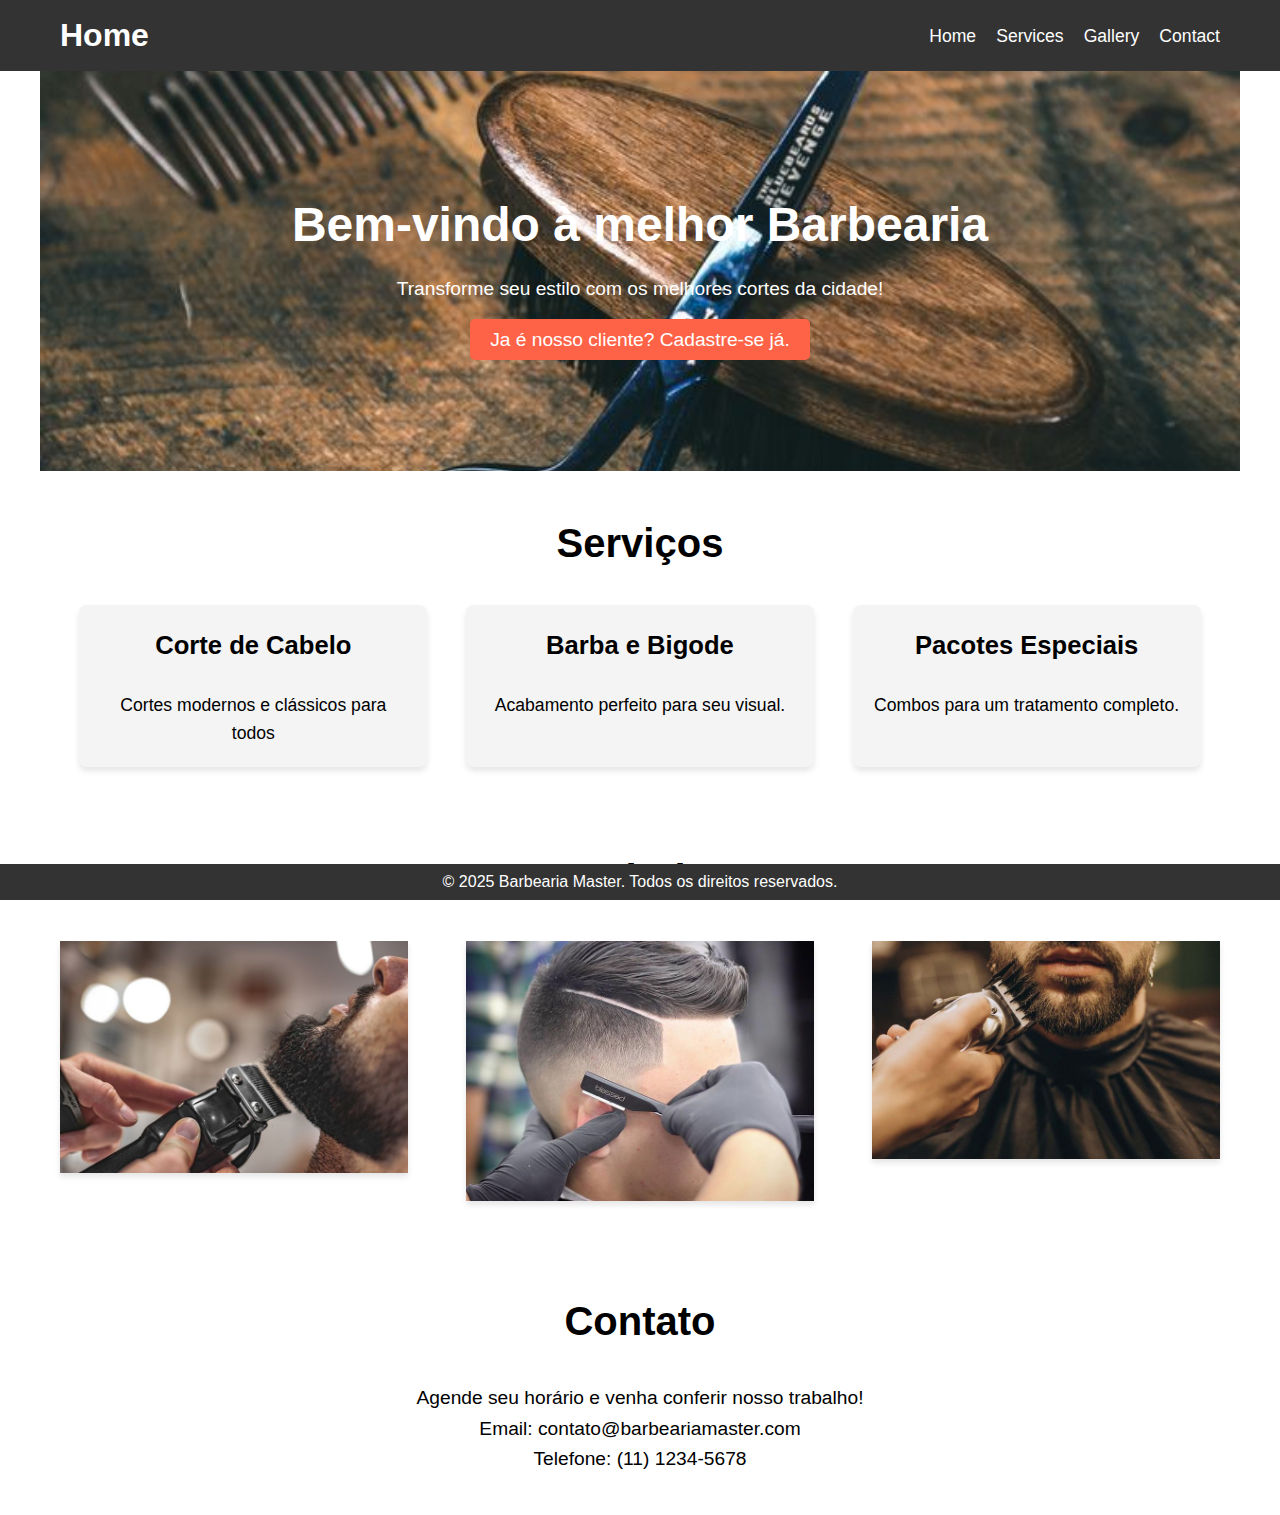
<file: index.html>
<!DOCTYPE html>
<html lang="en">
<head>
    <meta charset="UTF-8">
    <meta name="viewport" content="width=device-width, initial-scale=1.0">
    <title>Barber Teste</title>
    <link rel="stylesheet" href="style.css">
    
</head>
<body>
    <!--Cabeçalho-->
    <header>
        <nav>
            <div class="logo">
                <h1>Home</h1>
            </div>
            <ul>
                <li><a href="index.html">Home</a></li>
                <li><a href="servicos.html">Services</a></li>
                <li><a href="galeria.html">Gallery</a></li>
                <li><a href="contact.html">Contact</a></li>
            </ul>
        </nav>
    </header>

    <!--Seção Inicial-->
    <section id="home" class="hero">
        <div class="hero-content">
            <h2>Bem-vindo à melhor Barbearia</h2>
            <p>Transforme seu estilo com os melhores cortes da cidade!</p>
            <a href="#services" class="btn">Ja é nosso cliente? Cadastre-se já.</a>
            
        </div>
    </section>

     <!-- Seção de Serviços -->
    <section id="services">
        <h2>Serviços</h2>
        <div class="service-list">
            <div class="service-item">
            <h3>Corte de Cabelo</h3>
            <p>Cortes modernos e clássicos para todos</p>
        </div>
        <div class="service-item">
            <h3>Barba e Bigode</h3>
            <p>Acabamento perfeito para seu visual.</p>
        </div>
        <div class="service-item">
            <h3>Pacotes Especiais</h3>
            <p>Combos para um tratamento completo.</p>
        </div>
        </div>
    </section>

    <!-- Galeria -->
     <section id="gallery">
        <h2>Galeria</h2>
        <div class="gallery-container">
            <div class="gallery-item"><img src="300x300(4).jpg" alt="Corte de Cabelo"></div>
            <div class="gallery-item"><img src="300x300(5).jpg" alt="Corte de Barba"></div>
            <div class="gallery-item"><img src="300x300(6).jpg" alt="Estilo moderno"></div>
                
        </div>
        
    </section>

      <!-- Seção de Contato -->
    <section id="contact">
        <h2>Contato</h2>
        <p>Agende seu horário e venha conferir nosso trabalho!</p>
        <p>Email: contato@barbeariamaster.com</p>
        <p>Telefone: (11) 1234-5678</p>
    </section>

     <!-- Rodapé -->
    <footer>
        <p>&copy; 2025 Barbearia Master. Todos os direitos reservados.</p>
    </footer>
</body>
</html>
</body>
</html>
</file>
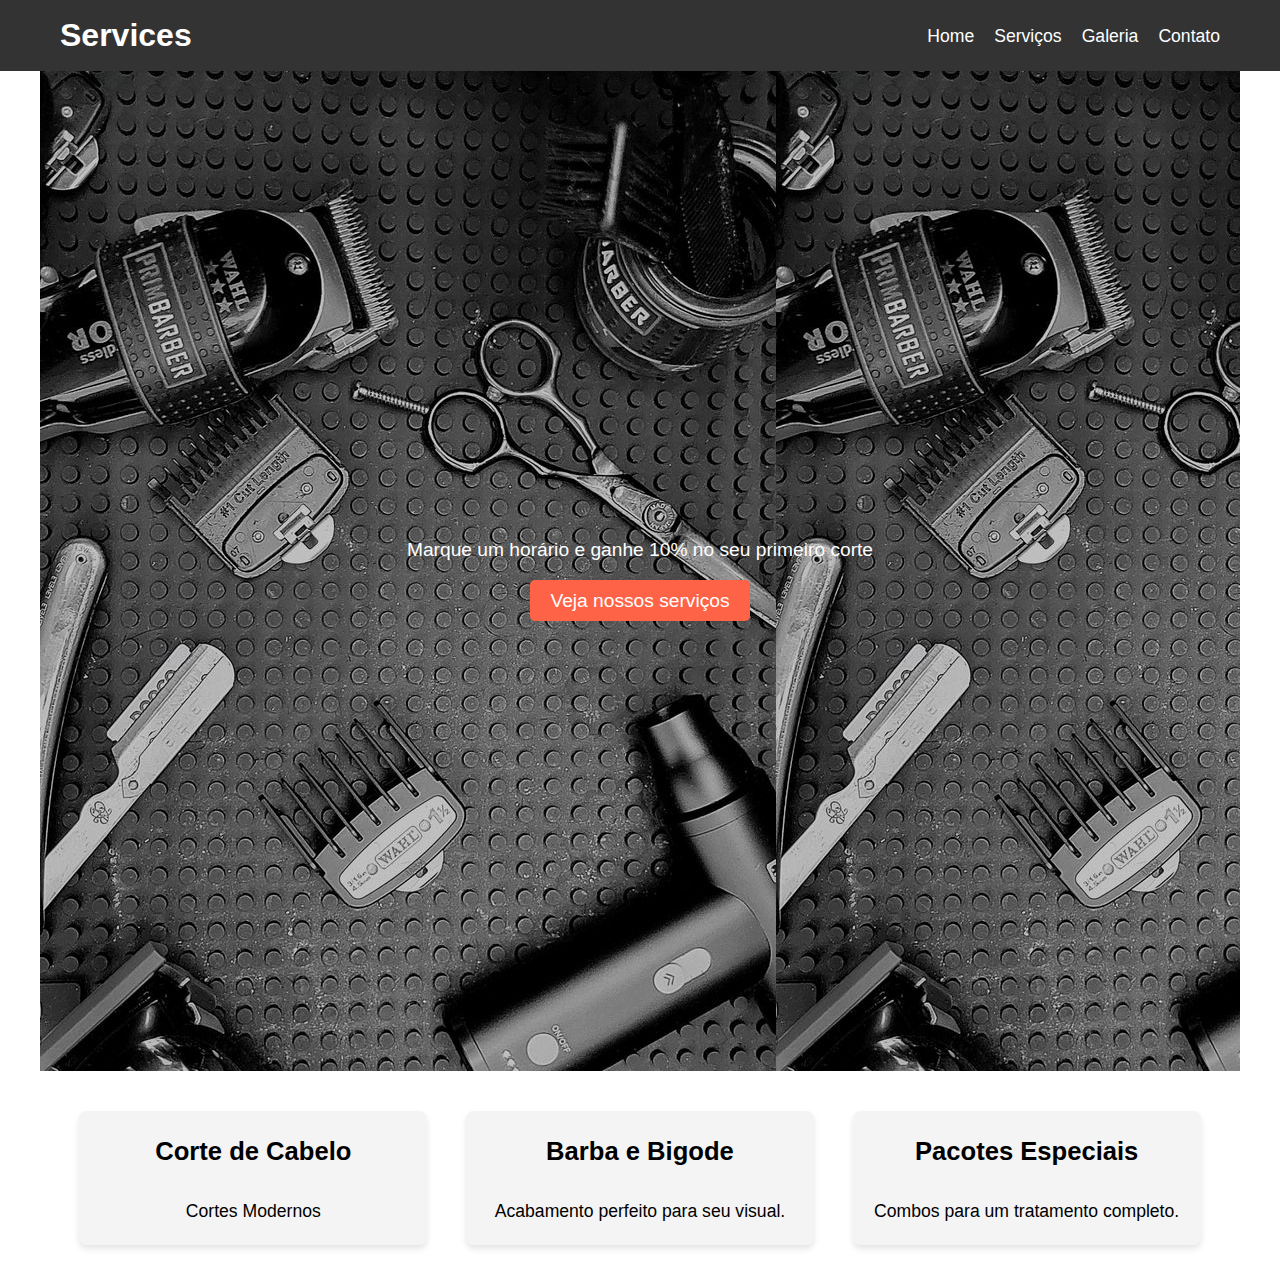
<file: servicos.html>
<!DOCTYPE html>
<html lang="pt-br">
<head>
    <meta charset="UTF-8">
    <meta name="viewport" content="width=device-width, initial-scale=1.0">
    <title>Serviços</title>
    <link rel="stylesheet" href="style.css">
</head>
<body>
    <!--Cabeçalho-->
    <header>
        <nav>
            <div class="logo">
                <h1>Services</h1>
            </div>
            <ul>
                <li><a href="index.html">Home</a></li>
                <li><a href="servicos.html">Serviços</a></li>
                <li><a href="galeria.html">Galeria</a></li>
                <li><a href="contact.html">Contato</a></li>
            </ul>
        </nav>
    </header>

    <!--Seção Inicial-->
    <section id="home" class="heroS">
        <div class="heroS-content">
            <h2></h2>
            <p>Marque um horário e ganhe 10% no seu primeiro corte</p>
            
            <a href="#services" class="btn">Veja nossos serviços</a>
              
        </div>
    </section>
   <!-- Seção de Serviços -->  
        <section id="services">
            
        <div class="service-list">
            <div class="service-item">
                <h3>Corte de Cabelo</h3>
                <p>Cortes Modernos</p>
            </div>
            <div class="service-item">
                <h3>Barba e Bigode</h3>
                <p>Acabamento perfeito para seu visual.</p>
            </div>
            <div class="service-item">
                <h3>Pacotes Especiais</h3>
                <p>Combos para um tratamento completo.</p>
            </div>
        </div>
    </section>
</body>
</html>
</file>
<file: style.css>
* {
    margin: 0;
    padding: 0;
    box-sizing: border-box;
}

body {
    font-family: Arial, sans-serif;
    line-height: 1.6;
   
}

header {
    background-color: #333;
    color:white;
    padding:10px;
    
    
}

header nav {
    display: flex;
    justify-content: space-between;
    align-items: center;
    max-width: 1200px;
    margin: 0 auto;
    padding: 0 20px;
}

header nav .logo h1 {
    font-size: 2rem;
}

header nav ul {
    list-style: none;
    display: flex;
}

header nav ul li {
    margin-left: 20px;
}

header nav ul li a {
    color: white;
    text-decoration: none;
    font-size: 1.1rem;
    transition: color 0.3s ease;
}

header nav ul li a:hover {
    color: #ff6347;
}
/*HeroS*/
.heroS {
    background-image: url('fundoServiço.jpg');
    height:1000px;
    display:flex;
    justify-content:center;
    align-items:center;
    color:white;
    text-align:center;

}
.heroS .heroS-content h2{
    font-size: 3rem;
    margin-bottom: 10px;
}
.heroS .heroS-content p{
    font-size: 1.2rem;
    margin-bottom: 20px;
}
.heroS .btn{
    background-color: #ff6347;
    padding: 10px 20px;
    color:white;
    text-decoration:none;
    border-radius:5px;
    font-size: 1.2rem;
}.heroS .btn:hover {
    background-color: #ff4500;
}

.hero {
    background: url('1920x720.jpg') no-repeat center center/cover;
    height: 400px;
    display: flex;
    justify-content: center;
    align-items: center;
    color: white;
    text-align: center;
}

.hero .hero-content h2 {
    font-size: 3rem;
    margin-bottom: 10px;
}

.hero .hero-content p {
    font-size: 1.2rem;
    margin-bottom: 20px;
}

.hero .btn{
    background-color: #ff6347;
    padding: 10px 20px;
    color:white;
    text-decoration:none;
    border-radius:5px;
    font-size: 1.2rem;
}.hero .btn:hover {
    background-color: #ff4500;
}

section {
    padding: 40px 20px;
    max-width: 1200px;
    margin: 0 auto;
}

h2 {
    text-align: center;
    margin-bottom: 30px;
    font-size: 2.5rem;
}

.service-list {
    display: flex;
    justify-content: space-around;
}

.service-item {
    background-color: #f4f4f4;
    padding: 20px;
    border-radius: 8px;
    width: 30%;
    text-align: center;
    box-shadow: 0 4px 6px rgba(0, 0, 0, 0.1);
}

.service-item h3 {
    margin-bottom: 25px;
    font-size: 1.6rem;
}

.service-item p {
    font-size: 1.1rem;
}

.gallery-container {
    display: flex;
    justify-content: space-between;
    gap: 15px; /* espaço entre as imagens */
    flex-wrap: wrap; /*/* Permite que as imagens que não cabem na linha se movam para a linha seguinte */
}

.gallery-item {
    width: 30%;
}

.gallery-item img {
    max-width: 100%; /* Ajusta a largura para preencher 100% da área disponível */
    height:auto; /* Mantém a proporção da imagem *mantem*/
    border-radius: 8 px;
    box-shadow: 0 4px 6px rgba(0, 0, 0, 0.1);
}

#contact p {
    text-align: center;
    font-size: 1.2rem;
}
#agendamento {
    padding: 40px 20px;
    max-width: 800px;
    margin: 0 auto;
}

#agendamento h2 {
    text-align: center;
    font-size: 2.5rem;
    margin-bottom: 20px;
}

form {
    display: flex;
    flex-direction: column;
    gap: 20px;
}

label {
    font-size: 1.2rem;
}

input, select, button {
    padding: 10px;
    font-size: 1rem;
    border: 1px solid #ccc;
    border-radius: 5px;
}

button {
    background-color: #ff6347;
    color: white;
    cursor: pointer;
}

button:hover {
    background-color: #ff4500;
}
a{
	color: black;
	text-decoration: none;
}

a:hover {
	text-decoration: underline;

}


footer {
    background-color: #333;
    color: white;
    text-align: center;
    padding: 5px 0;
    position: fixed;
    bottom: 0;
    width: 100%;
}
</file>
